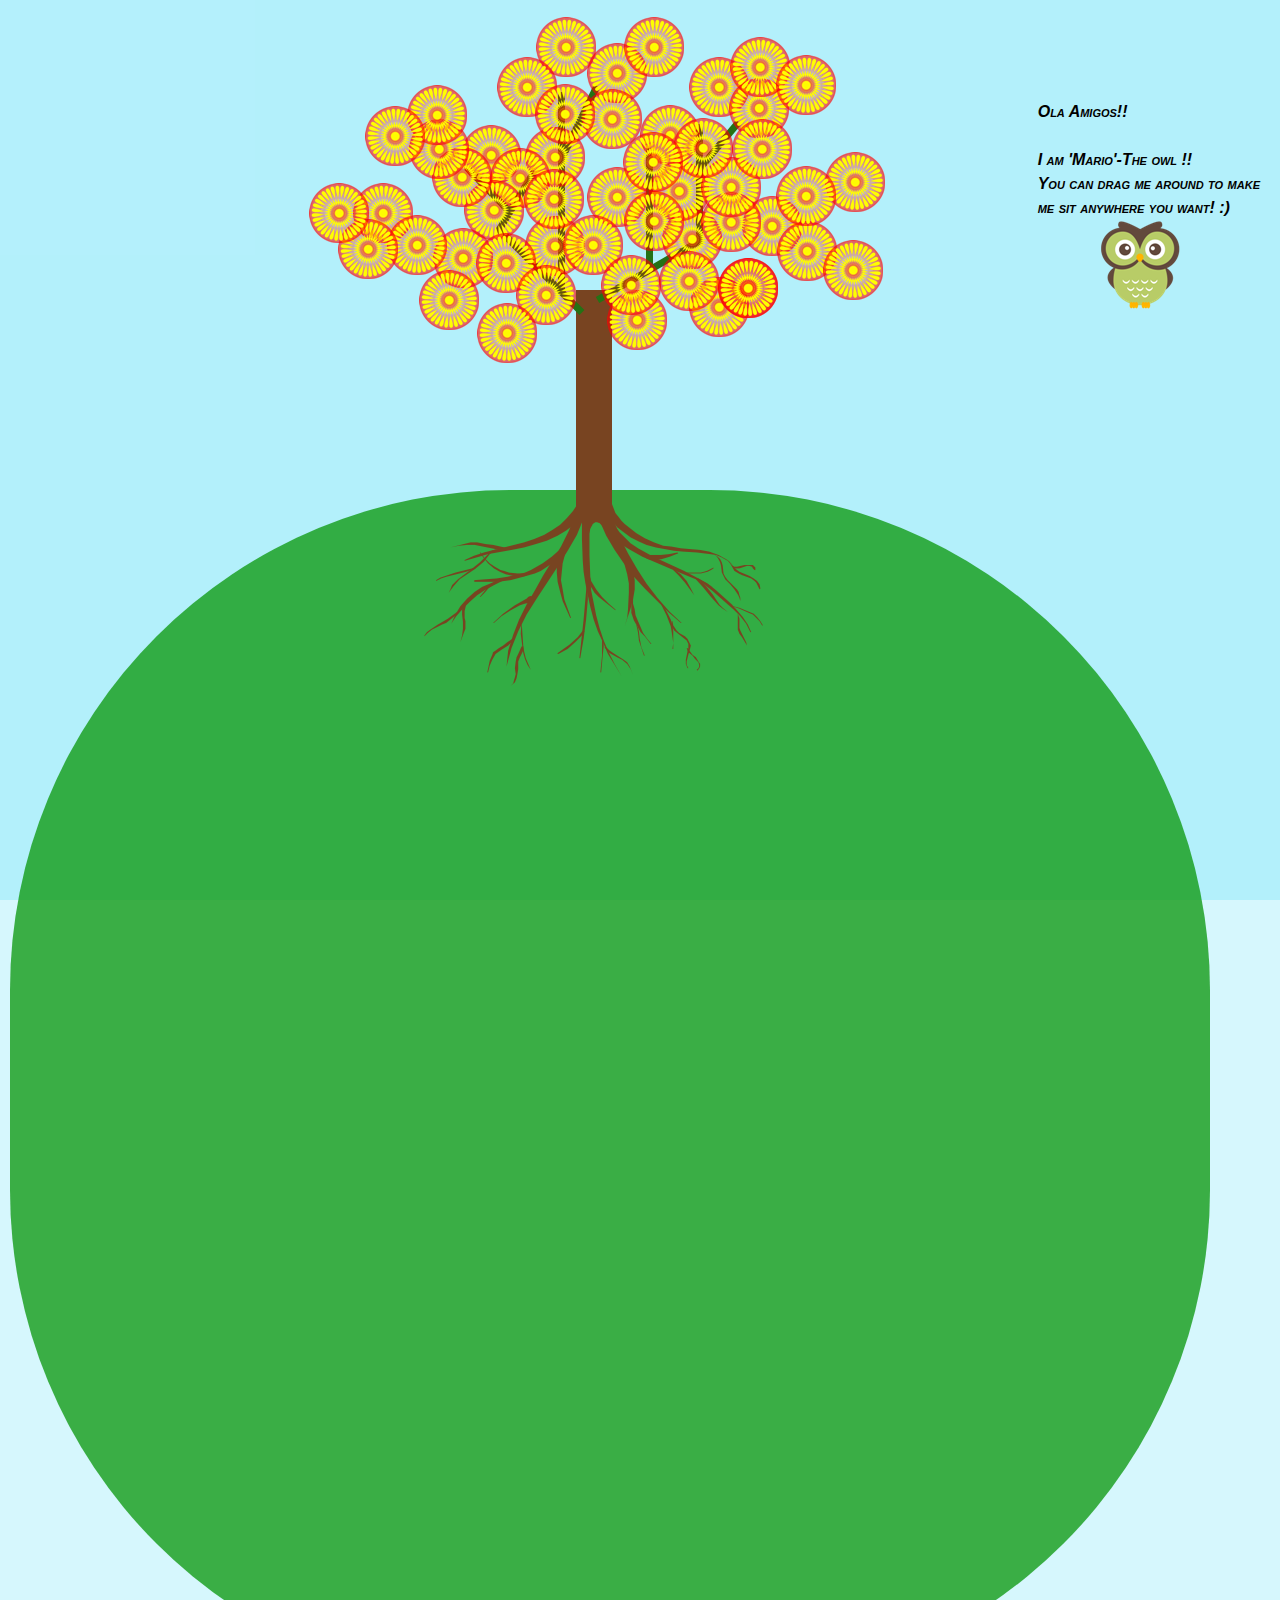
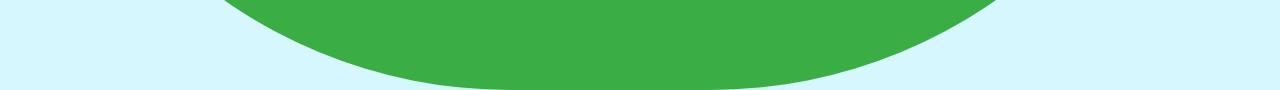
<file: index.html>
<!DOCTYPE html>
<html lang="en">
  <head>
    <meta charset="utf-8">
    <meta http-equiv="X-UA-Compatible" content="IE=edge">
	<link rel="stylesheet" type="text/css" href="style.css">
	<title>MARIO-THE OWL!</title>
	<script src="jquery-1.10.2.js"></script>
	<style>
		.draggable {
			
		}
		
		.textMsg {
			position: relative;
			float: right;
			top: 100px;
			padding-right: 20px;
			
			font-weight: bold;
			font-style: italic;
			font-variant: small-caps;
			font-size: 1em;
			line-height: 1.5em;
			font-family: verdana,sans-serif;
		}
	</style>
	<script>
		$(function() {
			$('#dragwindow').on('mousedown', '#bird', function() {
					$(this).addClass('draggable').parents().on('mousemove', function(e) {
							$('.draggable').offset({
									top: e.pageY - $('.draggable').outerHeight() / 2,
									left: e.pageX - $('.draggable').outerWidth() / 2
							}).on('mouseup', function() {
									$(this).removeClass('draggable');
							});
					e.preventDefault();
					});
			}).on('mouseup', function() {
			$('.draggable').removeClass('draggable');
		});
		});
		
		function message() {
			//alert("Ola Amigos!! You can drag around little 'Mario'-The owl to make him sit anywhere you want! :) ");
		};
	</script>
  </head>
  <body onload="message();" style="overflow:hidden;">	
	<div class="textMsg">Ola Amigos!! <br><br>I am 'Mario'-The owl !! <br> You can drag me around to make<br>me sit anywhere you want! :)</div>
	<div id="container">
	<div class="ground"></div>
	<div class="roots"></div>
	<div id="tree">
				<div class="trunk"></div>
				
				<div id="branches">
					<div class="branch branch-1"></div>
					<div class="branch branch-2"></div>
					<div class="branch branch-3"></div>
					<div class="branch branch-4"></div>
					<div class="branch branch-5"></div>
					<div class="branch branch-6"></div>
					<div class="branch branch-7"></div>
					<div class="branch branch-8"></div>
					<div class="branch branch-9"></div>
				</div>
				
				<div id="leaves-frame" class="leaves">
						<div class="leaf leaf-0"></div>
						<div class="leaf leaf-1"></div>
						<div class="leaf leaf-2"></div>
						<div class="leaf leaf-3"></div>
						<div class="leaf leaf-4"></div>
						<div class="leaf leaf-5"></div>
						<div class="leaf leaf-6"></div>
						<div class="leaf leaf-7"></div>
						<div class="leaf leaf-8"></div>
						<div class="leaf leaf-9"></div>
						<div class="leaf leaf-10"></div>
						<div class="leaf leaf-11"></div>
						<div class="leaf leaf-12"></div>
						<div class="leaf leaf-13"></div>
						<div class="leaf leaf-14"></div>
						<div class="leaf leaf-15"></div>
						<div class="leaf leaf-16"></div>
						<div class="leaf leaf-17"></div>
						<div class="leaf leaf-18"></div>
						<div class="leaf leaf-19"></div>
						<div class="leaf leaf-10"></div>
						<div class="leaf leaf-21"></div>
						<div class="leaf leaf-22"></div>
						<div class="leaf leaf-23"></div>
						<div class="leaf leaf-24"></div>
						<div class="leaf leaf-25"></div>
						<div class="leaf leaf-26"></div>
						<div class="leaf leaf-27"></div>
						<div class="leaf leaf-28"></div>
						<div class="leaf leaf-29"></div>
						<div class="leaf leaf-20"></div>
						<div class="leaf leaf-31"></div>
						<div class="leaf leaf-32"></div>
						<div class="leaf leaf-33"></div>
						<div class="leaf leaf-34"></div>
						<div class="leaf leaf-35"></div>
						<div class="leaf leaf-36"></div>
						<div class="leaf leaf-37"></div>
						<div class="leaf leaf-38"></div>
						<div class="leaf leaf-39"></div>
						<div class="leaf leaf-30"></div>
						<div class="leaf leaf-41"></div>
						<div class="leaf leaf-42"></div>
						<div class="leaf leaf-43"></div>
						<div class="leaf leaf-44"></div>
						<div class="leaf leaf-45"></div>
						<div class="leaf leaf-46"></div>
						<div class="leaf leaf-47"></div>
						<div class="leaf leaf-48"></div>
						<div class="leaf leaf-49"></div>
						<div class="leaf leaf-40"></div>
						
				</div>
		</div>
	</div>
	<div id="dragwindow">
			<div id="bird"></div>
	</div>
  </body>
</html>
</file>
<file: style.css>
* {
  margin: 0;
}

html, body {
  height: 100%;
  background: rgba(0, 205, 245, 0.16);
}

#container {
	position: relative;
	top: 290px;
	left: 45%;
}

.ground {
	position: absolute;
	width: 1200px;
	height: 1200px;
	background-color: rgba(9, 151, 11, 0.76);
	-moz-border-radius: 300px;
	-webkit-border-radius: 300px;
	border-radius: 500px;
	top: 200px;
	left: -566px;
}

.roots {
	position: absolute;
	background-image: url('imgs/root.png');
	background-repeat: no-repeat;
	width: 344px;
	height: 210px;
	top: 190px;
	left: -154px;
}

.trunk {
	position: relative;
	width: 36px;
	height: 220px;
	background: rgb(120, 68, 33);
	top: 0px;
}

.branch {
position: absolute;
width: 7px;
background: rgb(36, 114, 21);
}


.branch-1 {
	height: 120px;
	transform: rotate(60deg);
	top: -80px;
	left: 70px;
}

.branch-2 {
	height: 120px;
	transform: rotate(-45deg);
	top: -80px;
	left: -40px;
}

.branch-3 {
	height: 120px;
	transform: rotate(0deg);
	top: -166px;
	left: 120px;
}

.branch-4 {
	height: 60px;
	transform: rotate(40deg);
	top: -175px;
	left: 140px;
}

.branch-5 {
	height: 70px;
	transform: rotate(31deg);
	top: -124px;
	left: -63px;
}

.branch-6 {
	height: 60px;
	transform: rotate(-44deg);
	top: -131px;
	left: -92px;
}

.branch-7 {
	height: 120px;
	transform: rotate(0deg);
	top: -142px;
	left: 70px;
}

.branch-8 {
	height: 200px;
	transform: rotate(0deg);
	top: -198px;
	left: -18px;
}

.branch-9 {
	height: 80px;
	transform: rotate(26deg);
	top: -208px;
	left: 0px;
}

.leaves {
	position:absolute;
	-moz-border-radius: 130px;
	-webkit-border-radius: 130px;
	border-radius: 130px;
	top: -255px;
	left: -114px;
}

.leaf {
  position: absolute;
  background-image: url('imgs/circle-flower.png');
  background-repeat: no-repeat;
  width: 60px;
  height: 60px;
}

.leaf-0 { top: 242px; left: 227px; }
.leaf-1 { top: 161px; left: 280px; }
.leaf-2 { top: 193px; left: -29px; }
.leaf-3 { top: 148px; left: -109px; }
.leaf-4 { top: 186px; left: 315px; }
.leaf-5 { top: 117px; left: 363px; }
.leaf-6 { top: 132px; left: 125px; }
.leaf-7 { top: 180px; left: -75px; }
.leaf-8 { top: 131px; left: 314px; }
.leaf-9 { top: 184px; left: -124px; }

.leaf-10 { top: 223px; left: 256px; }
.leaf-11 { top: -18px; left: 74px; }
.leaf-12 { top: 90px; left: -1px; }
.leaf-13 { top: 92px; left: 63px; }
.leaf-14 { top: 70px; left: 178px; }
.leaf-15 { top: 22px; left: 227px; }
.leaf-16 { top: 8px; left: 125px; }
.leaf-17 { top: 181px; left: 63px; }
.leaf-18 { top: 43px; left: 267px; }
.leaf-19 { top: 174px; left: 200px; }

.leaf-20 { top: 84px; left: 270px; }
.leaf-21 { top: 126px; left: 187px; }
.leaf-22 { top: 113px; left: 28px; }
.leaf-23 { top: 255px; left: 145px; }
.leaf-24 { top: 157px; left: 239px; }
.leaf-25 { top: 22px; left: 35px; }
.leaf-26 { top: 54px; left: 120px; }
.leaf-27 { top: 122px; left: 239px; }
.leaf-28 { top: 180px; left: 101px; }
.leaf-29 { top: 134px; left: 62px; }

.leaf-30 { top: 220px; left: 139px; }
.leaf-31 { top: 49px; left: 73px; }
.leaf-32 { top: 83px; left: 211px; }
.leaf-33 { top: 97px; left: 161px; }
.leaf-34 { top: 156px; left: 162px; }
.leaf-35 { top: 216px; left: 197px; }
.leaf-36 { top: 145px; left: 2px; }
.leaf-37 { top: 112px; left: -30px; }
.leaf-38 { top: 198px; left: 14px; }
.leaf-39 { top: 230px; left: 54px; }

.leaf-40 { top: 148px; left: -153px; }
.leaf-41 { top: 84px; left: -53px; }
.leaf-42 { top: 2px; left: 268px; }
.leaf-43 { top: 205px; left: 361px; }
.leaf-44 { top: -18px; left: 162px; }
.leaf-45 { top: 20px; left: 314px; }
.leaf-46 { top: 50px; left: -55px; }
.leaf-47 { top: 235px; left: -43px; }
.leaf-48 { top: 268px; left: 15px; }
.leaf-49 { top: 71px; left: -97px; }

#bird {
	cursor:move;
	width:80px;
	height:89px;
	background-image: url('imgs/Green.png');
	background-repeat: no-repeat;
	float: right;
	padding-right:100px;
}
</file>
